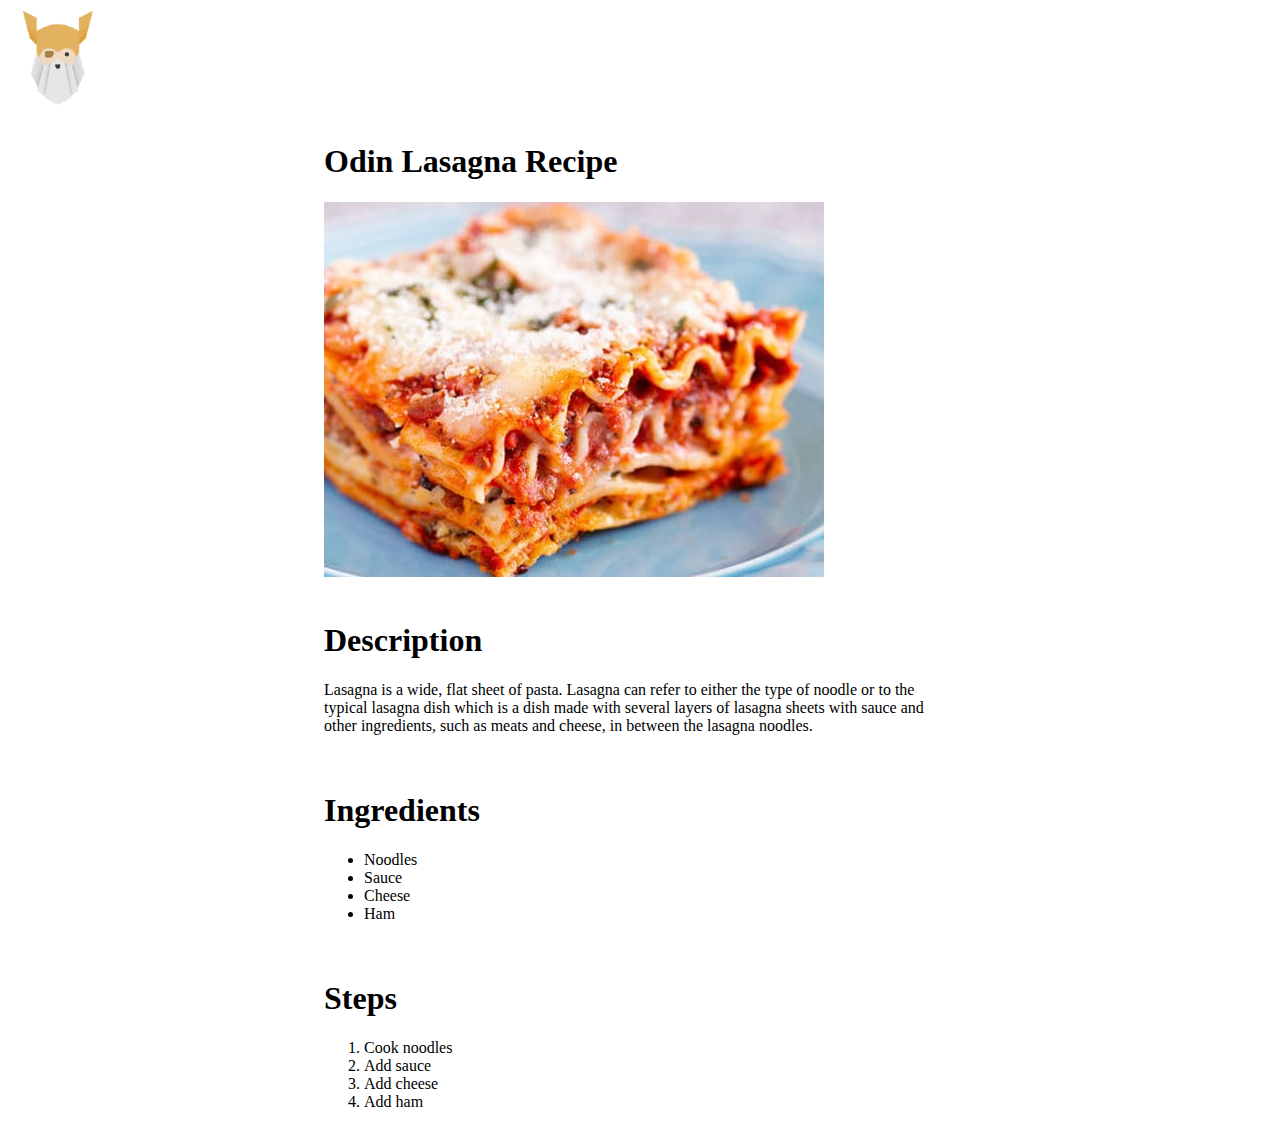
<file: lasagna.html>
<!DOCTYPE html>
<html>
    <head>
        <link rel="stylesheet" href="./css/lasgna.css">
    </head>

    <body>
        <div class="Navbar">
            <navbar>
                <a href= index.html>
                    <img src="./imgs/odin.png" alt=" Odin Logo" id="img" id= "center">
                </a>
                
            </navbar>
            

        </div>

        <div class="Name" id="center">
            <h1>
                Odin Lasagna Recipe
            </h1>
            <img src="./imgs/lasagna.jpeg" alt="Lasagna">
        </div>
        
        <div class="Description" id= center>
            <h1> Description </h1>
            <p>    
                Lasagna is a wide, flat sheet of pasta. Lasagna can refer to either the type of noodle or to the typical lasagna dish which is a dish made with several layers of lasagna sheets with sauce and other ingredients, such as meats and cheese, in between the lasagna noodles.
            </p>
        </div>

        <div class="Ingredients" id= center>
            <h1>Ingredients</h1>
            <div>
                <ul>
                    <li> Noodles </li>
                    <li> Sauce </li>
                    <li> Cheese </li>
                    <li> Ham </li>
                </ul>
            </div>

        </div>

        <div class="Steps" id= center>
            <h1>Steps</h1>
            <div>
                <ol>
                    <li> Cook noodles </li>
                    <li> Add sauce </li>
                    <li> Add cheese </li>
                    <li> Add ham </li>
                </ol>
                </ol>
            </div>
        </div>

    </body>
    
</html>
</file>
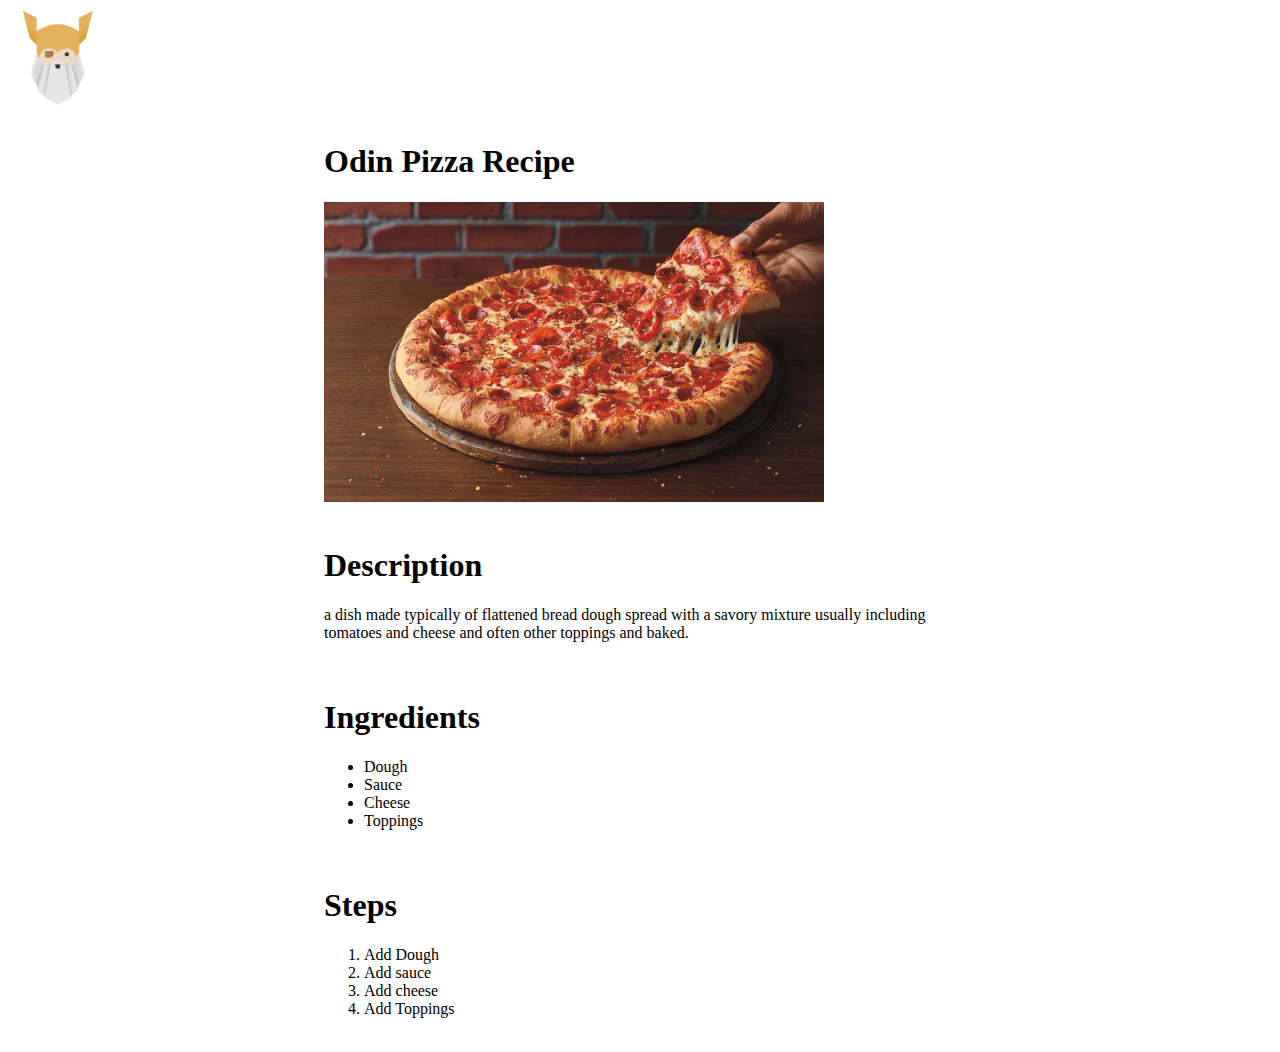
<file: pizza.html>
<!DOCTYPE html>
<html>
    <head>
        <link rel="stylesheet" href="./css/lasgna.css">
    </head>

    <body>
        <div class="Navbar">
            <navbar>
                <a href= index.html>
                    <img src="./imgs/odin.png" alt=" Odin Logo" id="img" id= "center">
                </a>
                
            </navbar>
            

        </div>

        <div class="Name" id="center">
            <h1>
                Odin Pizza Recipe
            </h1>
            <img src="./imgs/pizza.jpeg" alt="Pizza" id="pizza">
        </div>

        <div class="Description" id= center>
            <h1> Description </h1>
            <p>    
                a dish made typically of flattened bread dough spread with a savory mixture usually including tomatoes and cheese and often other toppings and baked.
            </p>
        </div>

        <div class="Ingredients" id= center>
            <h1>Ingredients</h1>
            <div>
                <ul>
                    <li> Dough </li>
                    <li> Sauce </li>
                    <li> Cheese </li>
                    <li> Toppings </li>
                </ul>
            </div>

        </div>

        <div class="Steps" id= center>
            <h1>Steps</h1>
            <div>
                <ol>
                    <li> Add Dough </li>
                    <li> Add sauce </li>
                    <li> Add cheese </li>
                    <li> Add Toppings </li>
                </ol>
                </ol>
            </div>
        </div>

    </body>
    
</html>
</file>
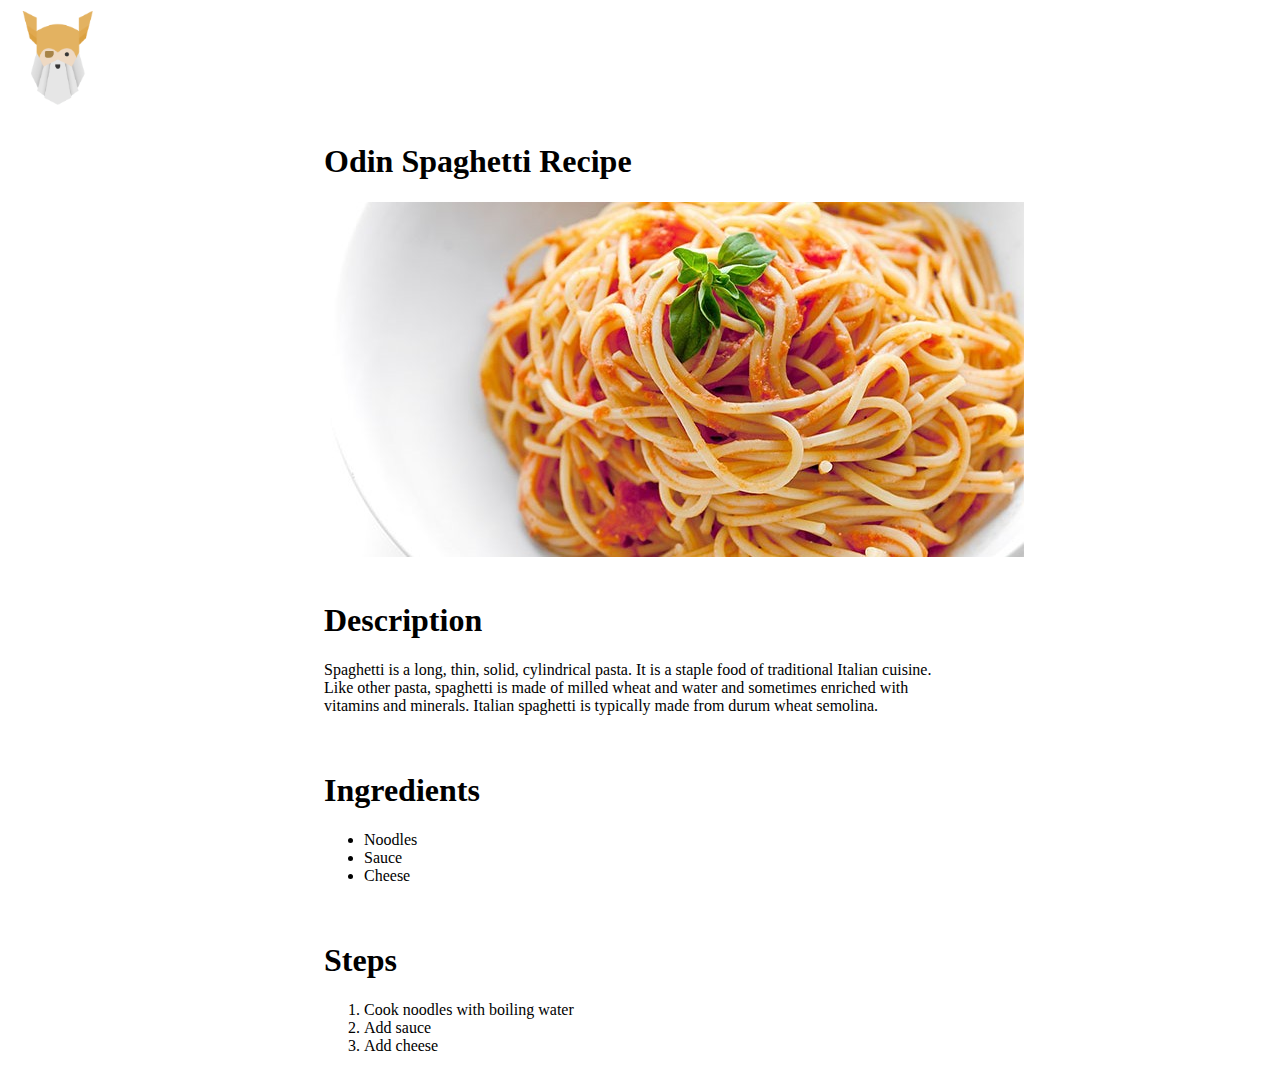
<file: spaghetti.html>
<!DOCTYPE html>
<html>
    <head>
        <link rel="stylesheet" href="./css/lasgna.css">
    </head>

    <body>
        <div class="Navbar">
            <navbar>
                <a href= index.html>
                    <img src="./imgs/odin.png" alt=" Odin Logo" id="img" id= "center">
                </a>
                
            </navbar>
            

        </div>

        <div class="Name" id="center">
            <h1>
                Odin Spaghetti Recipe
            </h1>
            <img src="./imgs/spaghetti.jpeg" alt="Spaghetti">
        </div>

        <div class="Description" id= center>
            <h1> Description </h1>
            <p>    
                Spaghetti is a long, thin, solid, cylindrical pasta. It is a staple food of traditional Italian cuisine. Like other pasta, spaghetti is made of milled wheat and water and sometimes enriched with vitamins and minerals. Italian spaghetti is typically made from durum wheat semolina.
            </p>
        </div>

        <div class="Ingredients" id= center>
            <h1>Ingredients</h1>
            <div>
                <ul>
                    <li> Noodles </li>
                    <li> Sauce </li>
                    <li> Cheese </li>
                </ul>
            </div>

        </div>

        <div class="Steps" id= center>
            <h1>Steps</h1>
            <div>
                <ol>
                    <li> Cook noodles with boiling water</li>
                    <li> Add sauce </li>
                    <li> Add cheese </li>
                </ol>
                </ol>
            </div>
        </div>

    </body>
    
</html>
</file>
<file: css/lasgna.css>
#center {
    margin: auto;
    width: 50%;
    border: 3px;
    padding: 10px;
}

#img{
    width: 100px;
    height: 100px; 
}

#pizza{
    width: 500px;
    height: 300px; 
}
</file>
